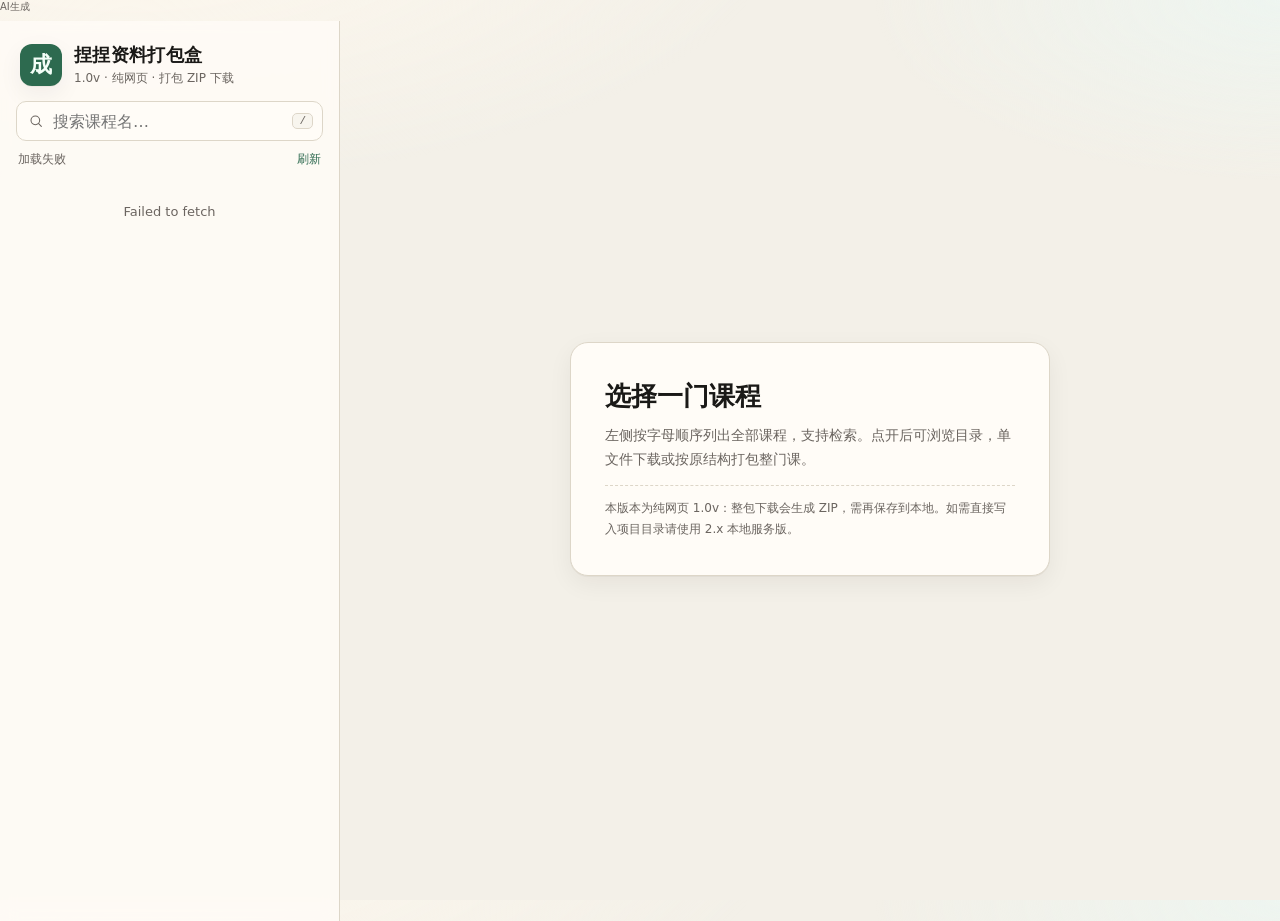
<file: history/1.0v/index.html>
<!-- AI生成 -->
<!DOCTYPE html>
<html lang="zh-CN">
<head>
  <meta charset="UTF-8" />
  <meta name="viewport" content="width=device-width, initial-scale=1" />
  <title>捏捏资料打包盒</title>
  <link rel="stylesheet" href="styles.css" />
</head>
<body>
<p data-aigc-mark="1" style="margin:0 0 8px;font-size:10px;line-height:1.3;color:#6b6560;font-weight:400;">AI生成</p>

  <div class="app">
    <aside class="sidebar">
      <header class="brand">
        <div class="brand-mark">成</div>
        <div class="brand-text">
          <h1>捏捏资料打包盒</h1>
          <p>1.0v · 纯网页 · 打包 ZIP 下载</p>
        </div>
      </header>

      <div class="search-wrap">
        <svg class="search-icon" viewBox="0 0 24 24" aria-hidden="true">
          <circle cx="11" cy="11" r="6.5" fill="none" stroke="currentColor" stroke-width="1.6"/>
          <path d="M16 16l4 4" fill="none" stroke="currentColor" stroke-width="1.6" stroke-linecap="round"/>
        </svg>
        <input id="search" type="search" placeholder="搜索课程名…" autocomplete="off" spellcheck="false" />
        <kbd class="search-kbd">/</kbd>
      </div>

      <div class="list-meta">
        <span id="course-count">加载中…</span>
        <button id="reload-courses" type="button" class="link-btn">刷新</button>
      </div>

      <nav id="course-list" class="course-list" aria-label="课程列表"></nav>
    </aside>

    <main class="main">
      <section id="empty-state" class="empty-state">
        <div class="empty-card">
          <h2>选择一门课程</h2>
          <p>左侧按字母顺序列出全部课程，支持检索。点开后可浏览目录，单文件下载或按原结构打包整门课。</p>
          <p class="hint">本版本为纯网页 1.0v：整包下载会生成 ZIP，需再保存到本地。如需直接写入项目目录请使用 2.x 本地服务版。</p>
        </div>
      </section>

      <section id="course-panel" class="course-panel hidden">
        <header class="course-header">
          <div class="course-title-row">
            <div>
              <p class="crumb">资料库 / <span id="course-crumb">课程</span></p>
              <h2 id="course-title">课程</h2>
            </div>
            <div class="course-actions">
              <button id="btn-download-zip" type="button" class="btn primary">打包下载整门课</button>
            </div>
          </div>
          <div class="course-stats">
            <span id="file-stats">—</span>
            <span id="size-stats"></span>
          </div>
          <div id="progress-wrap" class="progress-wrap hidden">
            <div class="progress-bar"><div id="progress-fill" class="progress-fill"></div></div>
            <p id="progress-text" class="progress-text">准备中…</p>
          </div>
        </header>

        <div class="tree-toolbar">
          <div id="breadcrumbs" class="breadcrumbs"></div>
          <button id="btn-download-folder" type="button" class="btn ghost hidden">下载当前文件夹</button>
        </div>

        <div id="file-tree" class="file-tree"></div>
      </section>
    </main>
  </div>

  <div id="toast" class="toast hidden" role="status"></div>
  <script src="vendor/jszip.min.js"></script>
  <script src="app.js"></script>
</body>
</html>
</file>
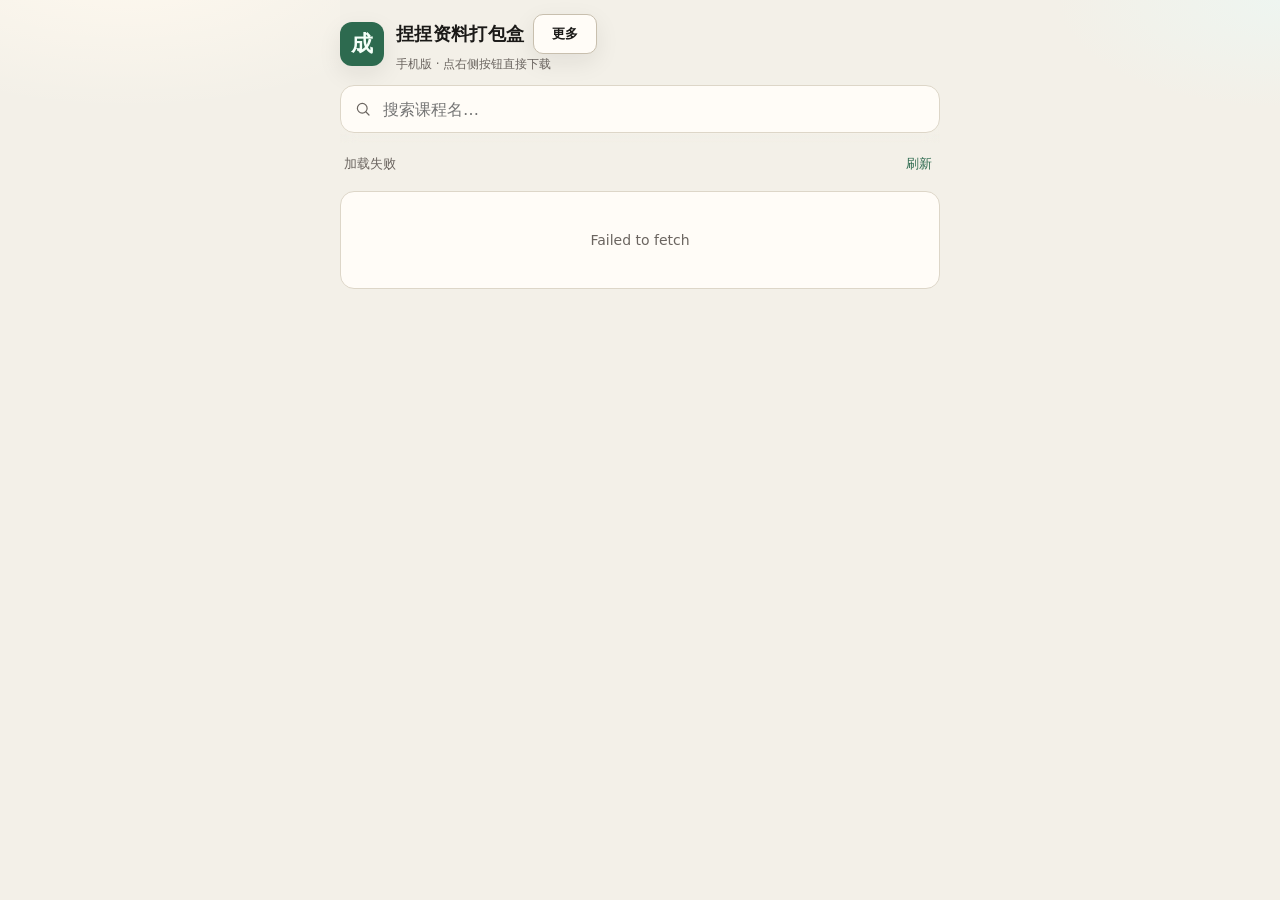
<file: history/1.1v/index.html>
<!DOCTYPE html>
<html lang="zh-CN">
<head>
  <meta charset="UTF-8" />
  <meta name="viewport" content="width=device-width, initial-scale=1, viewport-fit=cover" />
  <meta name="theme-color" content="#2d6a4f" />
  <meta name="apple-mobile-web-app-capable" content="yes" />
  <title>捏捏资料打包盒</title>
  <link rel="stylesheet" href="styles.css" />
</head>
<body>
  <div class="app">
    <header class="topbar">
      <div class="brand">
        <div class="brand-mark">成</div>
        <div class="brand-text">
          <div class="brand-title-row">
            <h1>捏捏资料打包盒</h1>
            <div class="more-wrap">
              <button type="button" class="btn sm more-btn" id="btn-more" aria-haspopup="true" aria-expanded="false">更多</button>
              <div class="more-menu hidden" id="more-menu" role="menu">
                <a role="menuitem" href="https://openlist.truraly.fun/%E6%88%90%E8%B4%A4%E5%AD%A6%E9%99%A2%E8%AF%BE%E7%A8%8B%E6%94%BB%E7%95%A5%E5%85%B1%E4%BA%AB%E8%AE%A1%E5%88%92" target="_blank" rel="noopener">捏捏资料库</a>
                <a role="menuitem" href="http://47.100.218.19/nienie/nie-nie-packbox-2.5.1v.zip" download="nie-nie-packbox-2.5.1v.zip">电脑版 ZIP 下载</a>
                <a role="menuitem" href="https://github.com/Brzenn/nie-nie-packbox" target="_blank" rel="noopener">GitHub</a>
                <p class="more-star">求个 star，谢谢喵~</p>
              </div>
            </div>
          </div>
          <p>手机版 · 点右侧按钮直接下载</p>
        </div>
      </div>
      <div class="search-wrap">
        <svg class="search-icon" viewBox="0 0 24 24" aria-hidden="true">
          <circle cx="11" cy="11" r="6.5" fill="none" stroke="currentColor" stroke-width="1.6" />
          <path d="M16 16l4 4" fill="none" stroke="currentColor" stroke-width="1.6" stroke-linecap="round" />
        </svg>
        <input id="search" type="search" placeholder="搜索课程名…" autocomplete="off" enterkeyhint="search" />
      </div>
    </header>
    <!-- 课程列表：点名称进入，点右侧「下载」整课 ZIP -->
    <section id="view-courses" class="view">
      <div class="list-meta">
        <span id="course-count">加载中…</span>
        <button id="reload-courses" type="button" class="link-btn">刷新</button>
      </div>
      <nav id="course-list" class="course-list" aria-label="课程列表"></nav>
    </section>
    <!-- 课程内文件列表：每个文件 / 文件夹右侧都有下载 -->
    <section id="view-course" class="view hidden">
      <header class="course-bar">
        <button id="btn-back" type="button" class="icon-btn" aria-label="返回">←</button>
        <div class="course-bar-text">
          <h2 id="course-title">课程</h2>
          <p id="course-stats">—</p>
        </div>
      </header>
      <div class="crumb-row">
        <div id="breadcrumbs" class="breadcrumbs"></div>
      </div>
      <div id="file-tree" class="file-tree"></div>
    </section>
  </div>
  <div id="progress-sheet" class="sheet hidden" role="dialog" aria-modal="true">
    <div class="sheet-card">
      <p class="sheet-title">正在打包</p>
      <div class="progress-bar"><div id="progress-fill" class="progress-fill"></div></div>
      <p id="progress-text" class="progress-text">准备中…</p>
    </div>
  </div>
  <div id="toast" class="toast hidden" role="status"></div>
  <script src="vendor/jszip.min.js"></script>
  <script src="app.js"></script>
  <script>
    (function () {
      var btn = document.getElementById("btn-more");
      var menu = document.getElementById("more-menu");
      if (!btn || !menu) return;
      btn.addEventListener("click", function (e) {
        e.stopPropagation();
        var open = menu.classList.toggle("hidden");
        btn.setAttribute("aria-expanded", open ? "false" : "true");
      });
      document.addEventListener("click", function () {
        menu.classList.add("hidden");
        btn.setAttribute("aria-expanded", "false");
      });
    })();
  </script>
</body>
</html>
</file>
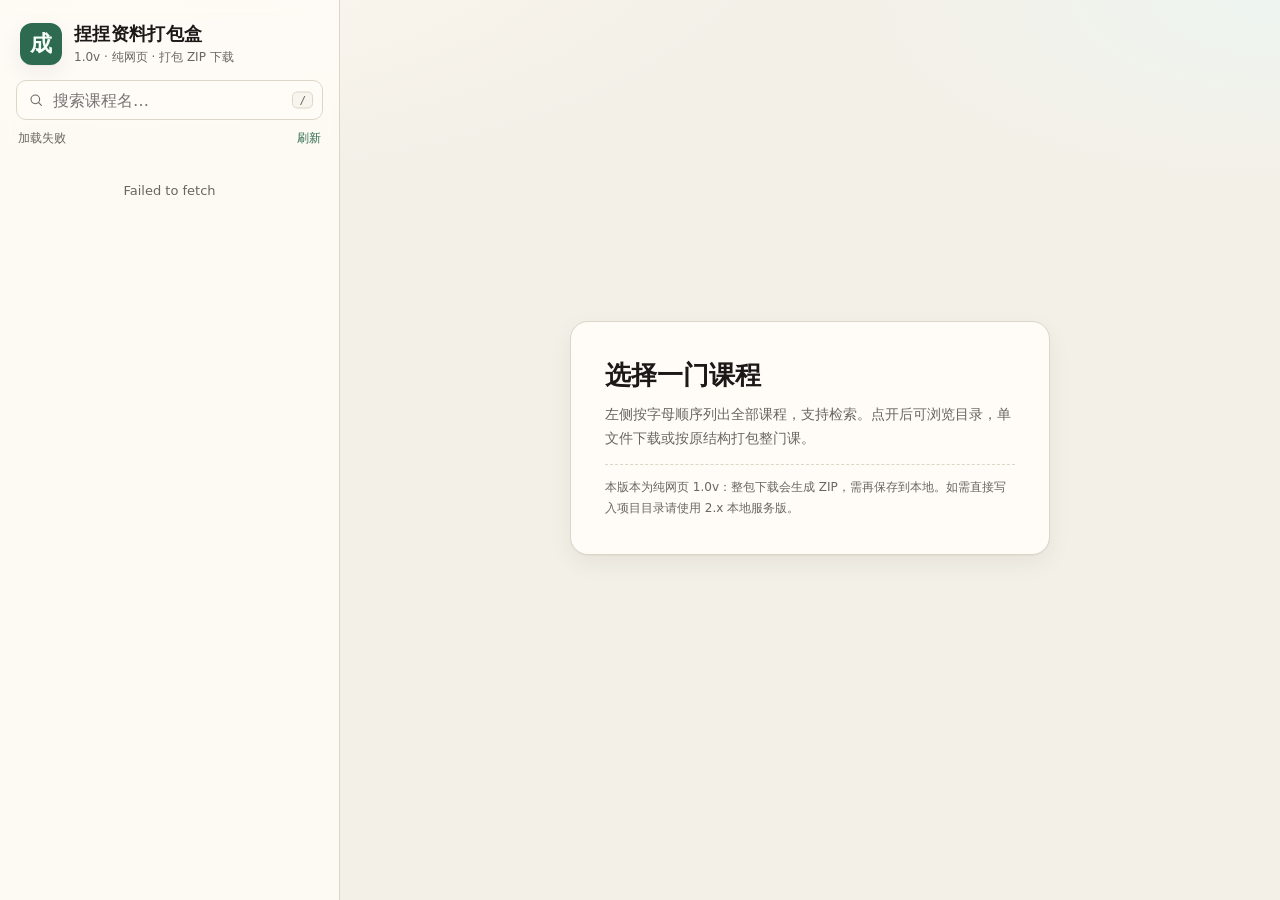
<file: 程序/捏捏资料打包盒-1.0v/index.html>
<!DOCTYPE html>
<html lang="zh-CN">
<head>
  <meta charset="UTF-8" />
  <meta name="viewport" content="width=device-width, initial-scale=1" />
  <title>捏捏资料打包盒</title>
  <link rel="stylesheet" href="styles.css" />
</head>
<body>
  <div class="app">
    <aside class="sidebar">
      <header class="brand">
        <div class="brand-mark">成</div>
        <div class="brand-text">
          <h1>捏捏资料打包盒</h1>
          <p>1.0v · 纯网页 · 打包 ZIP 下载</p>
        </div>
      </header>

      <div class="search-wrap">
        <svg class="search-icon" viewBox="0 0 24 24" aria-hidden="true">
          <circle cx="11" cy="11" r="6.5" fill="none" stroke="currentColor" stroke-width="1.6"/>
          <path d="M16 16l4 4" fill="none" stroke="currentColor" stroke-width="1.6" stroke-linecap="round"/>
        </svg>
        <input id="search" type="search" placeholder="搜索课程名…" autocomplete="off" spellcheck="false" />
        <kbd class="search-kbd">/</kbd>
      </div>

      <div class="list-meta">
        <span id="course-count">加载中…</span>
        <button id="reload-courses" type="button" class="link-btn">刷新</button>
      </div>

      <nav id="course-list" class="course-list" aria-label="课程列表"></nav>
    </aside>

    <main class="main">
      <section id="empty-state" class="empty-state">
        <div class="empty-card">
          <h2>选择一门课程</h2>
          <p>左侧按字母顺序列出全部课程，支持检索。点开后可浏览目录，单文件下载或按原结构打包整门课。</p>
          <p class="hint">本版本为纯网页 1.0v：整包下载会生成 ZIP，需再保存到本地。如需直接写入项目目录请使用 2.x 本地服务版。</p>
        </div>
      </section>

      <section id="course-panel" class="course-panel hidden">
        <header class="course-header">
          <div class="course-title-row">
            <div>
              <p class="crumb">资料库 / <span id="course-crumb">课程</span></p>
              <h2 id="course-title">课程</h2>
            </div>
            <div class="course-actions">
              <button id="btn-download-zip" type="button" class="btn primary">打包下载整门课</button>
            </div>
          </div>
          <div class="course-stats">
            <span id="file-stats">—</span>
            <span id="size-stats"></span>
          </div>
          <div id="progress-wrap" class="progress-wrap hidden">
            <div class="progress-bar"><div id="progress-fill" class="progress-fill"></div></div>
            <p id="progress-text" class="progress-text">准备中…</p>
          </div>
        </header>

        <div class="tree-toolbar">
          <div id="breadcrumbs" class="breadcrumbs"></div>
          <button id="btn-download-folder" type="button" class="btn ghost hidden">下载当前文件夹</button>
        </div>

        <div id="file-tree" class="file-tree"></div>
      </section>
    </main>
  </div>

  <div id="toast" class="toast hidden" role="status"></div>
  <script src="vendor/jszip.min.js"></script>
  <script src="app.js"></script>
</body>
</html>
</file>
<file: history/1.0v/styles.css>
:root {
  --bg: #f3f0e8;
  --surface: #fffcf7;
  --surface-2: #f8f5ee;
  --ink: #1a1917;
  --ink-muted: #6b6560;
  --line: #ddd6c8;
  --line-strong: #c8bfae;
  --accent: #2d6a4f;
  --accent-soft: #e4efe8;
  --accent-ink: #1f4d39;
  --warn: #9a3412;
  --shadow: 0 1px 0 rgba(26, 25, 23, 0.04), 0 8px 24px rgba(26, 25, 23, 0.06);
  --radius: 12px;
  --sidebar: 340px;
  --font: "PingFang SC", "Microsoft YaHei", "Noto Sans SC", system-ui, sans-serif;
  --font-display: "Songti SC", "Noto Serif SC", "SimSun", Georgia, serif;
}

* { box-sizing: border-box; }
html, body { height: 100%; }
body {
  margin: 0;
  font-family: var(--font);
  color: var(--ink);
  background:
    radial-gradient(1200px 500px at 10% -10%, #fff9ef 0%, transparent 55%),
    radial-gradient(900px 400px at 100% 0%, #eef5f0 0%, transparent 45%),
    var(--bg);
}

button, input { font: inherit; color: inherit; }
button { cursor: pointer; }
.hidden { display: none !important; }

.app {
  display: grid;
  grid-template-columns: var(--sidebar) 1fr;
  min-height: 100vh;
}

.sidebar {
  border-right: 1px solid var(--line);
  background: rgba(255, 252, 247, 0.82);
  backdrop-filter: blur(8px);
  display: flex;
  flex-direction: column;
  min-height: 100vh;
  position: sticky;
  top: 0;
  max-height: 100vh;
}

.brand {
  display: flex;
  gap: 12px;
  align-items: center;
  padding: 22px 20px 14px;
}

.brand-mark {
  width: 42px;
  height: 42px;
  border-radius: 12px;
  background: var(--accent);
  color: #f4fff8;
  display: grid;
  place-items: center;
  font-family: var(--font-display);
  font-size: 22px;
  font-weight: 700;
  box-shadow: var(--shadow);
}

.brand-text h1 {
  margin: 0;
  font-family: var(--font-display);
  font-size: 18px;
  font-weight: 700;
  letter-spacing: 0.02em;
}

.brand-text p {
  margin: 3px 0 0;
  color: var(--ink-muted);
  font-size: 12px;
}

.search-wrap {
  position: relative;
  margin: 0 16px 10px;
}

.search-icon {
  position: absolute;
  left: 12px;
  top: 50%;
  width: 16px;
  height: 16px;
  transform: translateY(-50%);
  color: var(--ink-muted);
  pointer-events: none;
}

#search {
  width: 100%;
  height: 40px;
  padding: 0 36px 0 36px;
  border: 1px solid var(--line);
  border-radius: 10px;
  background: var(--surface);
  outline: none;
  transition: border-color .15s, box-shadow .15s;
}

#search:focus {
  border-color: var(--accent);
  box-shadow: 0 0 0 3px rgba(45, 106, 79, 0.15);
}

.search-kbd {
  position: absolute;
  right: 10px;
  top: 50%;
  transform: translateY(-50%);
  font-size: 11px;
  color: var(--ink-muted);
  border: 1px solid var(--line);
  border-radius: 5px;
  padding: 1px 6px;
  background: var(--surface-2);
}

.list-meta {
  display: flex;
  justify-content: space-between;
  align-items: center;
  padding: 0 18px 8px;
  color: var(--ink-muted);
  font-size: 12px;
}

.link-btn {
  border: 0;
  background: none;
  color: var(--accent);
  padding: 0;
  font-size: 12px;
}
.link-btn:hover { text-decoration: underline; }

.course-list {
  overflow: auto;
  padding: 0 10px 18px;
  flex: 1;
}

.course-item {
  width: 100%;
  text-align: left;
  border: 1px solid transparent;
  background: transparent;
  border-radius: 10px;
  padding: 10px 12px;
  margin-bottom: 2px;
  display: flex;
  flex-direction: column;
  gap: 2px;
  transition: background .12s, border-color .12s;
}

.course-item:hover { background: var(--surface-2); }
.course-item.active {
  background: var(--accent-soft);
  border-color: #c5dccf;
}

.course-item .name {
  font-size: 14px;
  line-height: 1.35;
}

.course-item .meta {
  font-size: 11px;
  color: var(--ink-muted);
}

.course-item mark {
  background: #ffe8a3;
  color: inherit;
  border-radius: 2px;
  padding: 0 1px;
}

.list-empty {
  padding: 28px 16px;
  text-align: center;
  color: var(--ink-muted);
  font-size: 13px;
}

.main {
  min-width: 0;
  padding: 28px 32px 40px;
}

.empty-state {
  min-height: calc(100vh - 80px);
  display: grid;
  place-items: center;
}

.empty-card {
  max-width: 480px;
  background: var(--surface);
  border: 1px solid var(--line);
  border-radius: 18px;
  padding: 36px 34px;
  box-shadow: var(--shadow);
}

.empty-card h2 {
  margin: 0 0 10px;
  font-family: var(--font-display);
  font-size: 26px;
}

.empty-card p {
  margin: 0 0 10px;
  color: var(--ink-muted);
  line-height: 1.7;
  font-size: 14px;
}

.empty-card .hint {
  margin: 14px 0 0;
  padding-top: 12px;
  border-top: 1px dashed var(--line);
  font-size: 12px;
}

.course-panel { max-width: 980px; }

.course-header {
  background: var(--surface);
  border: 1px solid var(--line);
  border-radius: 18px;
  padding: 22px 24px 18px;
  box-shadow: var(--shadow);
  margin-bottom: 16px;
}

.course-title-row {
  display: flex;
  justify-content: space-between;
  gap: 16px;
  align-items: flex-start;
}

.crumb {
  margin: 0 0 4px;
  color: var(--ink-muted);
  font-size: 12px;
}

.course-header h2 {
  margin: 0;
  font-family: var(--font-display);
  font-size: 28px;
  line-height: 1.25;
  word-break: break-word;
}

.course-stats {
  margin-top: 10px;
  display: flex;
  gap: 14px;
  color: var(--ink-muted);
  font-size: 13px;
}

.course-actions { display: flex; gap: 8px; flex-shrink: 0; }

.btn {
  border: 1px solid var(--line-strong);
  background: var(--surface);
  border-radius: 10px;
  padding: 10px 14px;
  font-size: 13px;
  transition: background .12s, border-color .12s, transform .05s;
}
.btn:hover { background: var(--surface-2); }
.btn:active { transform: translateY(1px); }
.btn:disabled {
  opacity: 0.55;
  cursor: not-allowed;
  transform: none;
}

.btn.primary {
  background: var(--accent);
  border-color: var(--accent);
  color: #f3fff7;
}
.btn.primary:hover { background: var(--accent-ink); border-color: var(--accent-ink); }

.btn.ghost {
  background: transparent;
}

.progress-wrap { margin-top: 16px; }
.progress-bar {
  height: 8px;
  background: var(--surface-2);
  border: 1px solid var(--line);
  border-radius: 999px;
  overflow: hidden;
}
.progress-fill {
  height: 100%;
  width: 0%;
  background: linear-gradient(90deg, var(--accent), #52a87d);
  transition: width .2s ease;
}
.progress-text {
  margin: 8px 0 0;
  font-size: 12px;
  color: var(--ink-muted);
}

.tree-toolbar {
  display: flex;
  justify-content: space-between;
  align-items: center;
  gap: 12px;
  margin-bottom: 10px;
  min-height: 36px;
}

.breadcrumbs {
  display: flex;
  flex-wrap: wrap;
  gap: 6px;
  align-items: center;
  font-size: 13px;
  color: var(--ink-muted);
}

.breadcrumbs button {
  border: 0;
  background: none;
  color: var(--accent);
  padding: 0;
}
.breadcrumbs button:hover { text-decoration: underline; }
.breadcrumbs .sep { opacity: 0.5; }

.file-tree {
  background: var(--surface);
  border: 1px solid var(--line);
  border-radius: 18px;
  overflow: hidden;
  box-shadow: var(--shadow);
}

.tree-row {
  display: grid;
  grid-template-columns: 1fr auto auto;
  gap: 12px;
  align-items: center;
  padding: 12px 16px;
  border-bottom: 1px solid var(--line);
}
.tree-row:last-child { border-bottom: 0; }
.tree-row:hover { background: var(--surface-2); }

.tree-name {
  display: flex;
  align-items: center;
  gap: 10px;
  min-width: 0;
  font-size: 14px;
}

.tree-name .icon {
  width: 28px;
  height: 28px;
  border-radius: 8px;
  display: grid;
  place-items: center;
  flex-shrink: 0;
  font-size: 12px;
  background: var(--surface-2);
  border: 1px solid var(--line);
  color: var(--ink-muted);
}

.tree-row.is-dir .icon {
  background: var(--accent-soft);
  border-color: #c5dccf;
  color: var(--accent);
}

.tree-name .label {
  overflow: hidden;
  text-overflow: ellipsis;
  white-space: nowrap;
}

.tree-row.is-dir .label { font-weight: 600; }

.tree-size {
  color: var(--ink-muted);
  font-size: 12px;
  white-space: nowrap;
}

.tree-actions { display: flex; gap: 6px; }

.btn.sm {
  padding: 6px 10px;
  font-size: 12px;
  border-radius: 8px;
}

.tree-empty {
  padding: 36px;
  text-align: center;
  color: var(--ink-muted);
  font-size: 13px;
}

.toast {
  position: fixed;
  left: 50%;
  bottom: 28px;
  transform: translateX(-50%);
  background: var(--ink);
  color: #f7f4ee;
  padding: 12px 18px;
  border-radius: 999px;
  font-size: 13px;
  box-shadow: var(--shadow);
  z-index: 50;
  max-width: min(90vw, 520px);
  text-align: center;
}

@media (max-width: 900px) {
  .app { grid-template-columns: 1fr; }
  .sidebar {
    position: relative;
    max-height: none;
    border-right: 0;
    border-bottom: 1px solid var(--line);
  }
  .course-list { max-height: 40vh; }
  .main { padding: 18px; }
  .course-title-row { flex-direction: column; }
}
</file>
<file: history/1.1v/styles.css>
:root {
  --bg: #f3f0e8;
  --surface: #fffcf7;
  --surface-2: #f8f5ee;
  --ink: #1a1917;
  --ink-muted: #6b6560;
  --line: #ddd6c8;
  --line-strong: #c8bfae;
  --accent: #2d6a4f;
  --accent-soft: #e4efe8;
  --accent-ink: #1f4d39;
  --shadow: 0 8px 24px rgba(26, 25, 23, 0.08);
  --radius: 14px;
  --font: "PingFang SC", "Microsoft YaHei", "Noto Sans SC", system-ui, sans-serif;
  --font-display: "Songti SC", "Noto Serif SC", "SimSun", Georgia, serif;
  --safe-b: env(safe-area-inset-bottom, 0px);
}

* { box-sizing: border-box; -webkit-tap-highlight-color: transparent; }
html, body { height: 100%; }
body {
  margin: 0;
  font-family: var(--font);
  color: var(--ink);
  background:
    radial-gradient(600px 280px at 10% -5%, #fff9ef 0%, transparent 55%),
    radial-gradient(500px 240px at 100% 0%, #eef5f0 0%, transparent 45%),
    var(--bg);
  overflow-x: hidden;
}

button, input { font: inherit; color: inherit; }
button { cursor: pointer; border: 0; background: none; }
.hidden { display: none !important; }

.app {
  min-height: 100%;
  max-width: 640px;
  margin: 0 auto;
  padding: 0 14px calc(28px + var(--safe-b));
}

/* ── 顶栏 ── */
.topbar {
  position: sticky;
  top: 0;
  z-index: 20;
  padding: 14px 0 10px;
  background: linear-gradient(var(--bg) 70%, transparent);
  backdrop-filter: blur(8px);
}

.brand {
  display: flex;
  gap: 12px;
  align-items: center;
  margin-bottom: 12px;
}

.brand-mark {
  width: 44px;
  height: 44px;
  border-radius: 12px;
  background: var(--accent);
  color: #f4fff8;
  display: grid;
  place-items: center;
  font-family: var(--font-display);
  font-size: 22px;
  font-weight: 700;
  flex-shrink: 0;
  box-shadow: var(--shadow);
}

.brand-text h1 {
  margin: 0;
  font-family: var(--font-display);
  font-size: 18px;
  letter-spacing: 0.02em;
}

.brand-title-row {
  display: flex;
  align-items: center;
  gap: 8px;
  min-width: 0;
}

.more-wrap {
  position: relative;
  flex-shrink: 0;
}

/* 与「下载」同级的实体按钮 */
.more-btn {
  min-height: 36px;
  padding: 8px 14px;
  font-size: 13px;
  font-weight: 600;
  border: 1px solid var(--line-strong);
  background: var(--surface);
  color: var(--ink);
  border-radius: 10px;
  box-shadow: var(--shadow);
  white-space: nowrap;
}

.more-btn:active {
  background: var(--surface-2);
  transform: translateY(1px);
}

.more-menu {
  position: absolute;
  top: calc(100% + 8px);
  right: 0;
  z-index: 40;
  min-width: 188px;
  background: var(--surface);
  border: 1px solid var(--line);
  border-radius: 12px;
  box-shadow: var(--shadow);
  padding: 6px;
}

.more-menu a {
  display: block;
  padding: 12px 14px;
  border-radius: 8px;
  color: var(--ink);
  text-decoration: none;
  font-size: 14px;
  font-weight: 500;
  border: 1px solid transparent;
}

.more-menu a:active {
  background: var(--accent-soft);
  border-color: var(--accent);
}

.more-star {
  margin: 4px 0 0;
  padding: 10px 14px 4px;
  border-top: 1px dashed var(--line);
  color: var(--ink-muted);
  font-size: 12px;
}

.brand-text p {
  margin: 2px 0 0;
  color: var(--ink-muted);
  font-size: 12px;
}

.search-wrap { position: relative; }

.search-icon {
  position: absolute;
  left: 14px;
  top: 50%;
  width: 18px;
  height: 18px;
  transform: translateY(-50%);
  color: var(--ink-muted);
  pointer-events: none;
}

#search {
  width: 100%;
  height: 48px;
  padding: 0 16px 0 42px;
  border: 1px solid var(--line);
  border-radius: 14px;
  background: var(--surface);
  outline: none;
  font-size: 16px;
  transition: border-color .15s, box-shadow .15s;
}

#search:focus {
  border-color: var(--accent);
  box-shadow: 0 0 0 3px rgba(45, 106, 79, 0.15);
}

/* ── 列表 meta ── */
.list-meta {
  display: flex;
  justify-content: space-between;
  align-items: center;
  padding: 4px 4px 10px;
  color: var(--ink-muted);
  font-size: 13px;
}

.link-btn {
  color: var(--accent);
  font-size: 13px;
  padding: 8px 4px;
}

/* ── 统一行：左侧进入 / 右侧下载 ── */
.course-list,
.file-tree {
  display: flex;
  flex-direction: column;
  gap: 10px;
  padding-bottom: 12px;
}

.file-tree {
  background: transparent;
  border: 0;
  box-shadow: none;
  border-radius: 0;
  overflow: visible;
}

.row-item {
  display: flex;
  align-items: center;
  gap: 10px;
  background: var(--surface);
  border: 1px solid var(--line);
  border-radius: var(--radius);
  padding: 10px 10px 10px 14px;
  box-shadow: var(--shadow);
  min-height: 64px;
}

.row-item.active {
  border-color: var(--accent);
  background: var(--accent-soft);
}

.row-item.is-dir .icon {
  background: var(--accent-soft);
  border-color: #c5dccf;
  color: var(--accent);
}

.row-open {
  display: flex;
  align-items: center;
  gap: 12px;
  flex: 1;
  min-width: 0;
  text-align: left;
  padding: 8px 0;
  flex-direction: row;
}

.row-open.static {
  cursor: default;
}

.row-open .name {
  display: block;
  font-size: 16px;
  font-weight: 600;
  line-height: 1.35;
  overflow: hidden;
  text-overflow: ellipsis;
  white-space: nowrap;
}

.row-open .meta {
  display: none;
}

.row-open .label {
  overflow: hidden;
  text-overflow: ellipsis;
  white-space: nowrap;
  font-size: 15px;
  min-width: 0;
}

.row-item.is-dir .label { font-weight: 600; }

.icon {
  width: 36px;
  height: 36px;
  border-radius: 10px;
  display: grid;
  place-items: center;
  flex-shrink: 0;
  font-size: 11px;
  font-weight: 600;
  background: var(--surface-2);
  border: 1px solid var(--line);
  color: var(--ink-muted);
}

.tree-meta {
  color: var(--ink-muted);
  font-size: 12px;
  white-space: nowrap;
  flex-shrink: 0;
}

.list-empty, .tree-empty {
  padding: 40px 16px;
  text-align: center;
  color: var(--ink-muted);
  font-size: 14px;
  background: var(--surface);
  border: 1px solid var(--line);
  border-radius: var(--radius);
}

/* ── 按钮 ── */
.btn {
  border: 1px solid var(--line-strong);
  background: var(--surface);
  border-radius: 12px;
  padding: 10px 14px;
  font-size: 14px;
  min-height: 44px;
  min-width: 64px;
  transition: background .12s, transform .05s;
  flex-shrink: 0;
}
.btn:active { transform: translateY(1px); background: var(--surface-2); }
.btn:disabled { opacity: 0.55; cursor: not-allowed; }

.btn.primary {
  background: var(--accent);
  border-color: var(--accent);
  color: #f3fff7;
  font-weight: 600;
}
.btn.primary:active { background: var(--accent-ink); border-color: var(--accent-ink); }

.btn.sm {
  padding: 8px 14px;
  font-size: 13px;
  min-height: 40px;
  border-radius: 10px;
}

/* ── 课程详情顶栏 ── */
.course-bar {
  display: flex;
  gap: 10px;
  align-items: center;
  padding: 4px 0 12px;
  position: sticky;
  top: 88px;
  z-index: 15;
  background: linear-gradient(var(--bg) 75%, transparent);
}

.icon-btn {
  width: 44px;
  height: 44px;
  border-radius: 12px;
  border: 1px solid var(--line);
  background: var(--surface);
  font-size: 20px;
  line-height: 1;
  flex-shrink: 0;
}

.course-bar-text { min-width: 0; flex: 1; }

.course-bar-text h2 {
  margin: 0;
  font-family: var(--font-display);
  font-size: 18px;
  line-height: 1.3;
  overflow: hidden;
  display: -webkit-box;
  -webkit-line-clamp: 2;
  -webkit-box-orient: vertical;
}

.course-bar-text p {
  margin: 4px 0 0;
  color: var(--ink-muted);
  font-size: 12px;
}

.crumb-row {
  display: flex;
  gap: 8px;
  align-items: center;
  margin-bottom: 10px;
  min-height: 36px;
}

.breadcrumbs {
  display: flex;
  flex-wrap: wrap;
  gap: 4px 6px;
  align-items: center;
  font-size: 13px;
  color: var(--ink-muted);
  flex: 1;
  min-width: 0;
}

.breadcrumbs button {
  color: var(--accent);
  padding: 6px 2px;
  max-width: 42vw;
  overflow: hidden;
  text-overflow: ellipsis;
  white-space: nowrap;
}

.breadcrumbs .sep { opacity: 0.45; }

/* ── 进度 sheet ── */
.sheet {
  position: fixed;
  inset: 0;
  z-index: 40;
  background: rgba(26, 25, 23, 0.35);
  display: grid;
  place-items: center;
  padding: 24px;
}

.sheet-card {
  width: min(100%, 360px);
  background: var(--surface);
  border-radius: 18px;
  padding: 22px 20px;
  box-shadow: var(--shadow);
}

.sheet-title {
  margin: 0 0 14px;
  font-family: var(--font-display);
  font-size: 18px;
  text-align: center;
}

.progress-bar {
  height: 10px;
  background: var(--surface-2);
  border: 1px solid var(--line);
  border-radius: 999px;
  overflow: hidden;
}

.progress-fill {
  height: 100%;
  width: 0%;
  background: linear-gradient(90deg, var(--accent), #52a87d);
  transition: width .2s ease;
}

.progress-text {
  margin: 12px 0 0;
  font-size: 13px;
  color: var(--ink-muted);
  text-align: center;
  line-height: 1.4;
}

/* ── Toast ── */
.toast {
  position: fixed;
  left: 50%;
  bottom: calc(28px + var(--safe-b));
  transform: translateX(-50%);
  background: var(--ink);
  color: #f7f4ee;
  padding: 12px 18px;
  border-radius: 999px;
  font-size: 13px;
  box-shadow: var(--shadow);
  z-index: 50;
  max-width: min(90vw, 520px);
  text-align: center;
}

@media (min-width: 640px) {
  .app { padding-left: 20px; padding-right: 20px; }
}
</file>
<file: 程序/捏捏资料打包盒-1.0v/styles.css>
:root {
  --bg: #f3f0e8;
  --surface: #fffcf7;
  --surface-2: #f8f5ee;
  --ink: #1a1917;
  --ink-muted: #6b6560;
  --line: #ddd6c8;
  --line-strong: #c8bfae;
  --accent: #2d6a4f;
  --accent-soft: #e4efe8;
  --accent-ink: #1f4d39;
  --warn: #9a3412;
  --shadow: 0 1px 0 rgba(26, 25, 23, 0.04), 0 8px 24px rgba(26, 25, 23, 0.06);
  --radius: 12px;
  --sidebar: 340px;
  --font: "PingFang SC", "Microsoft YaHei", "Noto Sans SC", system-ui, sans-serif;
  --font-display: "Songti SC", "Noto Serif SC", "SimSun", Georgia, serif;
}

* { box-sizing: border-box; }
html, body { height: 100%; }
body {
  margin: 0;
  font-family: var(--font);
  color: var(--ink);
  background:
    radial-gradient(1200px 500px at 10% -10%, #fff9ef 0%, transparent 55%),
    radial-gradient(900px 400px at 100% 0%, #eef5f0 0%, transparent 45%),
    var(--bg);
}

button, input { font: inherit; color: inherit; }
button { cursor: pointer; }
.hidden { display: none !important; }

.app {
  display: grid;
  grid-template-columns: var(--sidebar) 1fr;
  min-height: 100vh;
}

.sidebar {
  border-right: 1px solid var(--line);
  background: rgba(255, 252, 247, 0.82);
  backdrop-filter: blur(8px);
  display: flex;
  flex-direction: column;
  min-height: 100vh;
  position: sticky;
  top: 0;
  max-height: 100vh;
}

.brand {
  display: flex;
  gap: 12px;
  align-items: center;
  padding: 22px 20px 14px;
}

.brand-mark {
  width: 42px;
  height: 42px;
  border-radius: 12px;
  background: var(--accent);
  color: #f4fff8;
  display: grid;
  place-items: center;
  font-family: var(--font-display);
  font-size: 22px;
  font-weight: 700;
  box-shadow: var(--shadow);
}

.brand-text h1 {
  margin: 0;
  font-family: var(--font-display);
  font-size: 18px;
  font-weight: 700;
  letter-spacing: 0.02em;
}

.brand-text p {
  margin: 3px 0 0;
  color: var(--ink-muted);
  font-size: 12px;
}

.search-wrap {
  position: relative;
  margin: 0 16px 10px;
}

.search-icon {
  position: absolute;
  left: 12px;
  top: 50%;
  width: 16px;
  height: 16px;
  transform: translateY(-50%);
  color: var(--ink-muted);
  pointer-events: none;
}

#search {
  width: 100%;
  height: 40px;
  padding: 0 36px 0 36px;
  border: 1px solid var(--line);
  border-radius: 10px;
  background: var(--surface);
  outline: none;
  transition: border-color .15s, box-shadow .15s;
}

#search:focus {
  border-color: var(--accent);
  box-shadow: 0 0 0 3px rgba(45, 106, 79, 0.15);
}

.search-kbd {
  position: absolute;
  right: 10px;
  top: 50%;
  transform: translateY(-50%);
  font-size: 11px;
  color: var(--ink-muted);
  border: 1px solid var(--line);
  border-radius: 5px;
  padding: 1px 6px;
  background: var(--surface-2);
}

.list-meta {
  display: flex;
  justify-content: space-between;
  align-items: center;
  padding: 0 18px 8px;
  color: var(--ink-muted);
  font-size: 12px;
}

.link-btn {
  border: 0;
  background: none;
  color: var(--accent);
  padding: 0;
  font-size: 12px;
}
.link-btn:hover { text-decoration: underline; }

.course-list {
  overflow: auto;
  padding: 0 10px 18px;
  flex: 1;
}

.course-item {
  width: 100%;
  text-align: left;
  border: 1px solid transparent;
  background: transparent;
  border-radius: 10px;
  padding: 10px 12px;
  margin-bottom: 2px;
  display: flex;
  flex-direction: column;
  gap: 2px;
  transition: background .12s, border-color .12s;
}

.course-item:hover { background: var(--surface-2); }
.course-item.active {
  background: var(--accent-soft);
  border-color: #c5dccf;
}

.course-item .name {
  font-size: 14px;
  line-height: 1.35;
}

.course-item .meta {
  font-size: 11px;
  color: var(--ink-muted);
}

.course-item mark {
  background: #ffe8a3;
  color: inherit;
  border-radius: 2px;
  padding: 0 1px;
}

.list-empty {
  padding: 28px 16px;
  text-align: center;
  color: var(--ink-muted);
  font-size: 13px;
}

.main {
  min-width: 0;
  padding: 28px 32px 40px;
}

.empty-state {
  min-height: calc(100vh - 80px);
  display: grid;
  place-items: center;
}

.empty-card {
  max-width: 480px;
  background: var(--surface);
  border: 1px solid var(--line);
  border-radius: 18px;
  padding: 36px 34px;
  box-shadow: var(--shadow);
}

.empty-card h2 {
  margin: 0 0 10px;
  font-family: var(--font-display);
  font-size: 26px;
}

.empty-card p {
  margin: 0 0 10px;
  color: var(--ink-muted);
  line-height: 1.7;
  font-size: 14px;
}

.empty-card .hint {
  margin: 14px 0 0;
  padding-top: 12px;
  border-top: 1px dashed var(--line);
  font-size: 12px;
}

.course-panel { max-width: 980px; }

.course-header {
  background: var(--surface);
  border: 1px solid var(--line);
  border-radius: 18px;
  padding: 22px 24px 18px;
  box-shadow: var(--shadow);
  margin-bottom: 16px;
}

.course-title-row {
  display: flex;
  justify-content: space-between;
  gap: 16px;
  align-items: flex-start;
}

.crumb {
  margin: 0 0 4px;
  color: var(--ink-muted);
  font-size: 12px;
}

.course-header h2 {
  margin: 0;
  font-family: var(--font-display);
  font-size: 28px;
  line-height: 1.25;
  word-break: break-word;
}

.course-stats {
  margin-top: 10px;
  display: flex;
  gap: 14px;
  color: var(--ink-muted);
  font-size: 13px;
}

.course-actions { display: flex; gap: 8px; flex-shrink: 0; }

.btn {
  border: 1px solid var(--line-strong);
  background: var(--surface);
  border-radius: 10px;
  padding: 10px 14px;
  font-size: 13px;
  transition: background .12s, border-color .12s, transform .05s;
}
.btn:hover { background: var(--surface-2); }
.btn:active { transform: translateY(1px); }
.btn:disabled {
  opacity: 0.55;
  cursor: not-allowed;
  transform: none;
}

.btn.primary {
  background: var(--accent);
  border-color: var(--accent);
  color: #f3fff7;
}
.btn.primary:hover { background: var(--accent-ink); border-color: var(--accent-ink); }

.btn.ghost {
  background: transparent;
}

.progress-wrap { margin-top: 16px; }
.progress-bar {
  height: 8px;
  background: var(--surface-2);
  border: 1px solid var(--line);
  border-radius: 999px;
  overflow: hidden;
}
.progress-fill {
  height: 100%;
  width: 0%;
  background: linear-gradient(90deg, var(--accent), #52a87d);
  transition: width .2s ease;
}
.progress-text {
  margin: 8px 0 0;
  font-size: 12px;
  color: var(--ink-muted);
}

.tree-toolbar {
  display: flex;
  justify-content: space-between;
  align-items: center;
  gap: 12px;
  margin-bottom: 10px;
  min-height: 36px;
}

.breadcrumbs {
  display: flex;
  flex-wrap: wrap;
  gap: 6px;
  align-items: center;
  font-size: 13px;
  color: var(--ink-muted);
}

.breadcrumbs button {
  border: 0;
  background: none;
  color: var(--accent);
  padding: 0;
}
.breadcrumbs button:hover { text-decoration: underline; }
.breadcrumbs .sep { opacity: 0.5; }

.file-tree {
  background: var(--surface);
  border: 1px solid var(--line);
  border-radius: 18px;
  overflow: hidden;
  box-shadow: var(--shadow);
}

.tree-row {
  display: grid;
  grid-template-columns: 1fr auto auto;
  gap: 12px;
  align-items: center;
  padding: 12px 16px;
  border-bottom: 1px solid var(--line);
}
.tree-row:last-child { border-bottom: 0; }
.tree-row:hover { background: var(--surface-2); }

.tree-name {
  display: flex;
  align-items: center;
  gap: 10px;
  min-width: 0;
  font-size: 14px;
}

.tree-name .icon {
  width: 28px;
  height: 28px;
  border-radius: 8px;
  display: grid;
  place-items: center;
  flex-shrink: 0;
  font-size: 12px;
  background: var(--surface-2);
  border: 1px solid var(--line);
  color: var(--ink-muted);
}

.tree-row.is-dir .icon {
  background: var(--accent-soft);
  border-color: #c5dccf;
  color: var(--accent);
}

.tree-name .label {
  overflow: hidden;
  text-overflow: ellipsis;
  white-space: nowrap;
}

.tree-row.is-dir .label { font-weight: 600; }

.tree-size {
  color: var(--ink-muted);
  font-size: 12px;
  white-space: nowrap;
}

.tree-actions { display: flex; gap: 6px; }

.btn.sm {
  padding: 6px 10px;
  font-size: 12px;
  border-radius: 8px;
}

.tree-empty {
  padding: 36px;
  text-align: center;
  color: var(--ink-muted);
  font-size: 13px;
}

.toast {
  position: fixed;
  left: 50%;
  bottom: 28px;
  transform: translateX(-50%);
  background: var(--ink);
  color: #f7f4ee;
  padding: 12px 18px;
  border-radius: 999px;
  font-size: 13px;
  box-shadow: var(--shadow);
  z-index: 50;
  max-width: min(90vw, 520px);
  text-align: center;
}

@media (max-width: 900px) {
  .app { grid-template-columns: 1fr; }
  .sidebar {
    position: relative;
    max-height: none;
    border-right: 0;
    border-bottom: 1px solid var(--line);
  }
  .course-list { max-height: 40vh; }
  .main { padding: 18px; }
  .course-title-row { flex-direction: column; }
}
</file>
